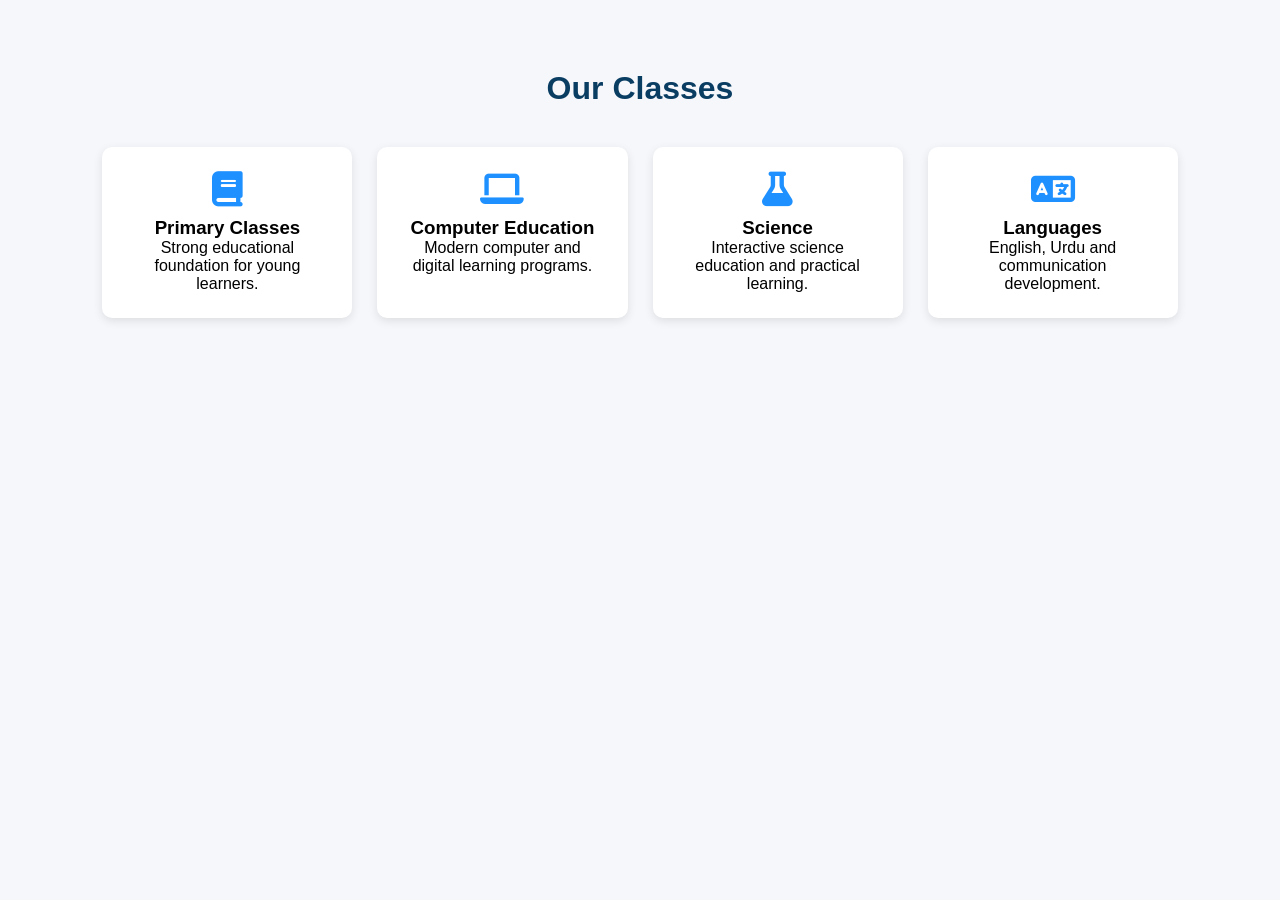
<file: class.html>
<!DOCTYPE html>
<html lang="en">
<head>

<meta charset="UTF-8">
<meta name="viewport" content="width=device-width, initial-scale=1.0">

<title>The Future Reformers High School hub</title>

<link rel="stylesheet" href="https://cdnjs.cloudflare.com/ajax/libs/font-awesome/6.5.0/css/all.min.css">

<style>

*{
margin:0;
padding:0;
box-sizing:border-box;
font-family:Arial, Helvetica, sans-serif;
}

body{
background:#f5f7fb;
}

/* SECTIONS */

section{
padding:70px 8%;
}

.title{
text-align:center;
margin-bottom:40px;
}

.title h2{
font-size:32px;
color:#0a3d62;
}
/* COURSES */

.courses{
display:grid;
grid-template-columns:repeat(auto-fit,minmax(250px,1fr));
gap:25px;
}

.course{
background:white;
padding:25px;
border-radius:10px;
text-align:center;
box-shadow:0 3px 10px rgba(0,0,0,0.1);
}

.course i{
font-size:35px;
color:#1e90ff;
margin-bottom:10px;
}
</style>

</head>

<body>

<section>

<div class="title">
<h2 id="class">Our Classes</h2>
</div>

<div class="courses">

<div class="course">
<i class="fa fa-book"></i>
<h3>Primary Classes</h3>
<p>Strong educational foundation for young learners.</p>
</div>

<div class="course">
<i class="fa fa-laptop"></i>
<h3>Computer Education</h3>
<p>Modern computer and digital learning programs.</p>
</div>

<div class="course">
<i class="fa fa-flask"></i>
<h3>Science</h3>
<p>Interactive science education and practical learning.</p>
</div>

<div class="course">
<i class="fa fa-language"></i>
<h3>Languages</h3>
<p>English, Urdu and communication development.</p>
</div>

</div>

</section>

</body>
</html>
</file>
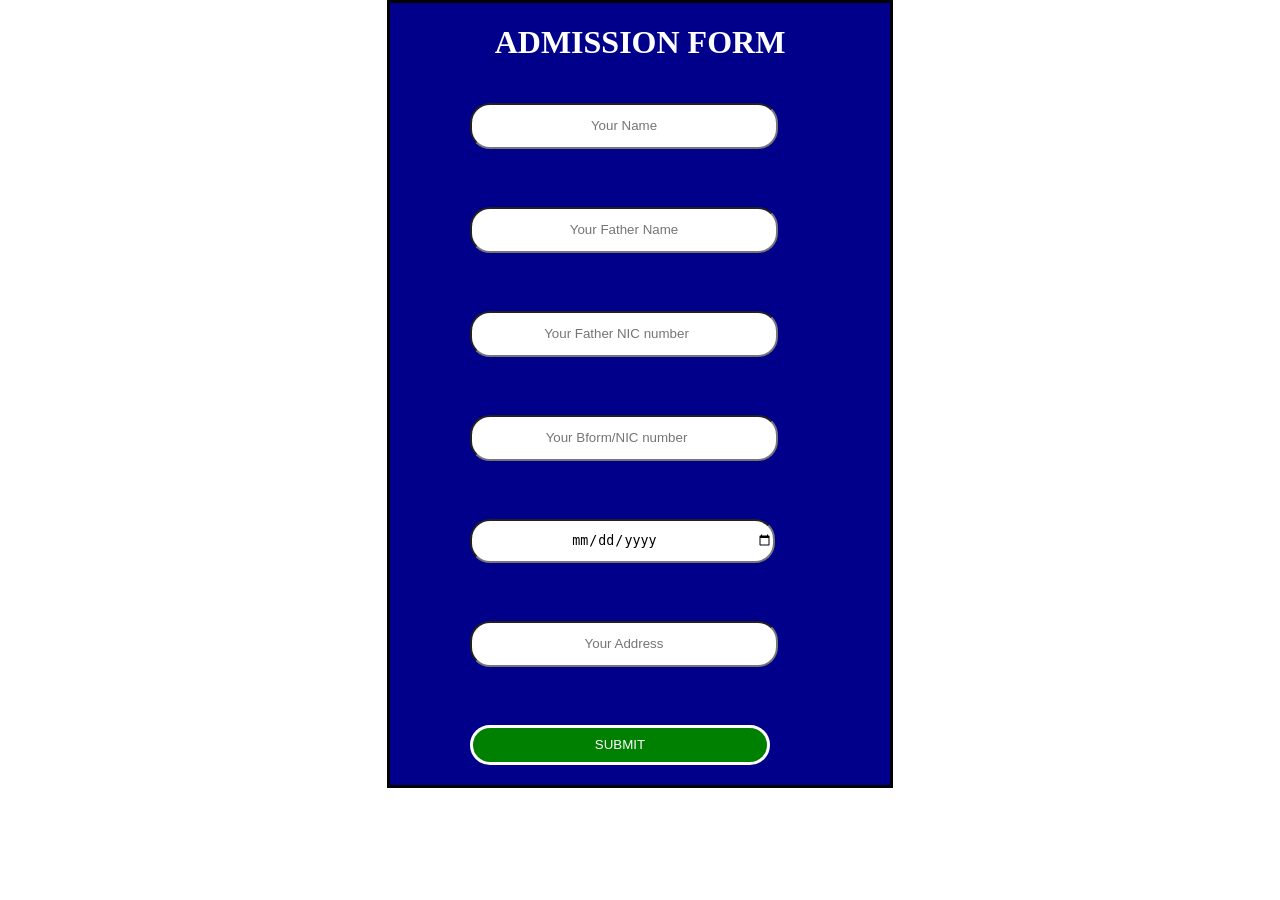
<file: form.html>
<!DOCTYPE html>
<html lang="en">
<head>
    <meta charset="UTF-8">
    <meta name="viewport" content="width=device-width, initial-scale=1.0">
    <title>admission form</title>
    <style>
        body{
            margin: 0;
            padding: 0;
        }
        form{
            width: 100%;
            max-width: 500px;
            height: auto;
            background-color: darkblue;
            border: 3px solid black;
            margin: auto;
        }
        form h1{
            text-transform: uppercase;
            text-align: center;
            color: white;
        }
       form input{
            width: 100%;
            max-width: 300px;
            text-align: center;
            height: 40px;
            border-radius: 20px;
            margin: 20px;
            margin-left: 80px;
        }
        .button{
            background-color: green;
            color: white;
            text-transform: uppercase;
            border: 3px solid white;
        }

    </style>
</head>
<body>
    <form action="insert.php" method="post">
        <h1>admission form</h1>
        <input type="text" name="username" id="uname" placeholder="Your Name"><br><br>

        <input type="text" name="fathername" id="fname" placeholder="Your Father Name"><br><br>

        <input type="number" name="fnic" id="nic" placeholder="Your Father NIC number"> <br><br>

        <input type="number" name="bform" id="bfornum" placeholder="Your Bform/NIC number"> <br><br>

        <input type="date" name="date" id="dob">  <br><br>

        <input type="text" name="address" id="address" placeholder="Your Address"> <br><br>

        <input class="button" type="Submit" value="submit">

        
    </form>
    <script>
document.querySelector("form").addEventListener("submit", function(e) {

    let name = document.getElementById("uname").value.trim();
    let fatherName = document.getElementById("fname").value.trim();
    let nic = document.getElementById("nic").value.trim();
    let bform = document.getElementById("bfornum").value.trim();
    let dob = document.getElementById("dob").value;
    let address = document.getElementById("address").value.trim();

    // Name validation
    if (name === "") {
        alert("Please enter your name");
        e.preventDefault();
        return;
    }

    // Father name validation
    if (fatherName === "") {
        alert("Please enter your father name");
        e.preventDefault();
        return;
    }

    // NIC validation (13 digits)
    if (nic.length !== 13 || isNaN(nic)) {
        alert("Father NIC must be 13 digits");
        e.preventDefault();
        return;
    }

    // B-form / NIC validation (13 digits)
    if (bform.length !== 13 || isNaN(bform)) {
        alert("B-Form/NIC must be 13 digits");
        e.preventDefault();
        return;
    }

    // Date validation
    if (dob === "") {
        alert("Please select your date of birth");
        e.preventDefault();
        return;
    }

    // Address validation
    if (address === "") {
        alert("Please enter your address");
        e.preventDefault();
        return;
    }

});
</script>
</body>
</html>
</file>
